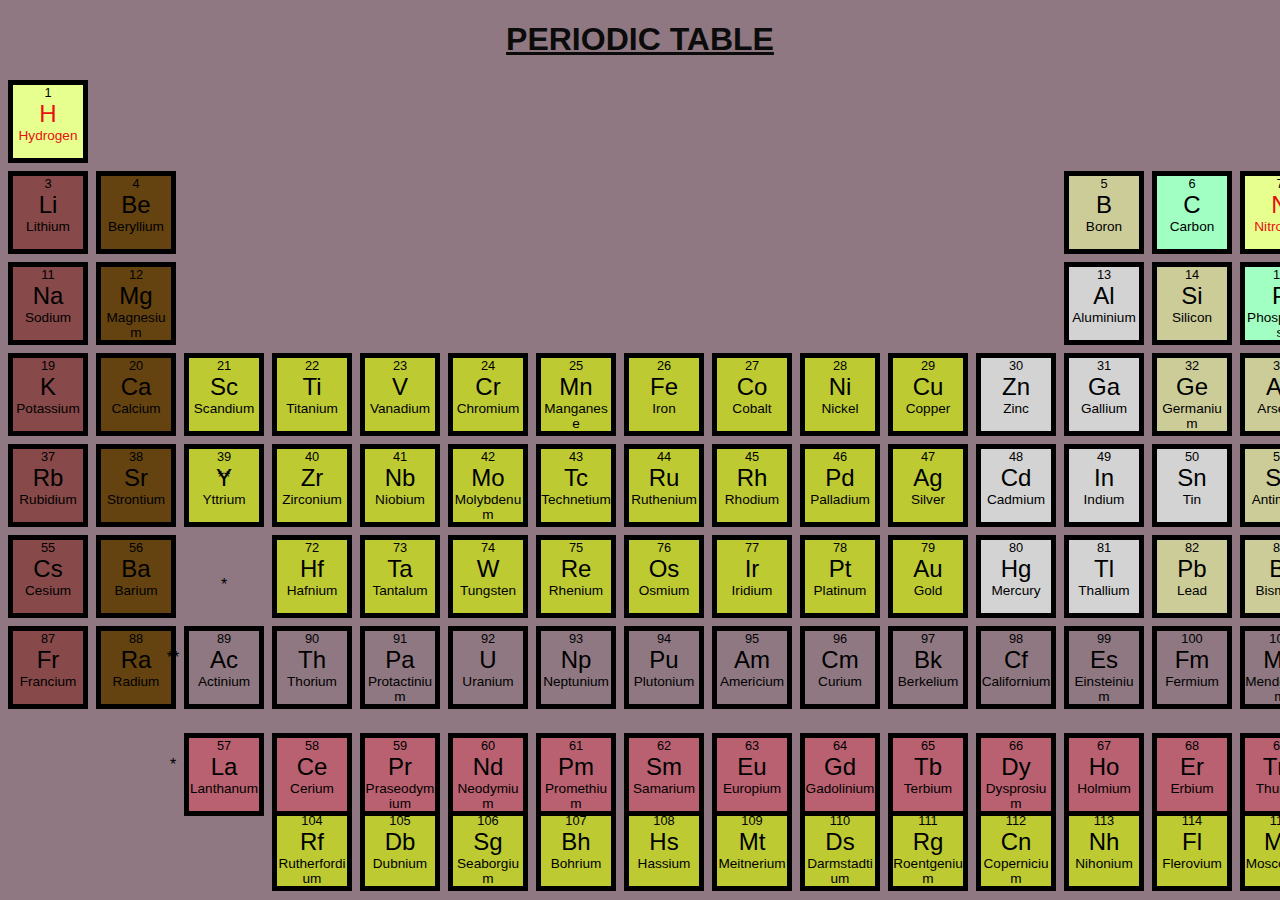
<file: index.html>
<!-- <!DOCTYPE html>
<html lang="en">

<head>
    <title>Superscript and Subscript Assignment</title>
</head>

<body>
    <h1>"LIST OF CHEMICAL COMPOUNDS"</h1>
    <ol>
        <li>C<sub>8</sub>H<sub>10</sub>N<sub>4</sub>O<sub>2</sub></li>
        <li>Al(OH)<sub>3</sub></li>
        <li>AlF<sub>6</sub>Li<sub>3</sub></li>
        <li>AlO<sub>2</sub></li>
        <li>Al(NO<sub>3</sub>)<sub>3</sub></li>
        <li>Au<sub>2</sub>(SeO<sub>4</sub>)<sub>3</sub></li>
        <li>Ca(VO<sub>4</sub>)<sub>2</sub></li>
        <li>H<sub>6</sub>TeO<sub>6</sub></li>
        <li>KAlMg<sub>3</sub>Si<sub>3</sub>O<sub>12</sub>H<sub>2</sub></li>
        <li>Ca(NO<sub>3</sub>)<sub>2</sub>.4H<sub>2</sub>O</li>
        <li>Cu(NO<sub>3</sub>)<sub>2</sub>.3H<sub>2</sub>O</li>
        <li>Hg(BrO<sub>3</sub>)<sub>2</sub>.2H<sub>2</sub>O</li>
        <h1>"LIST OF MATHEMATICAL FORMULA'S"</h1>
        <li>a<sup>2</sup>+b<sup>2</sup>=(a+b)(a-b)</li>
        <li>(a + b)<sup>2</sup>=a<sup>2</sup>+2ab+b<sup>2</sup></li>
        <li>a<sup>3</sup>+b<sup>3</sup>=(a+b)<sup>3</sup>-3ab(a + b)</li>
        <li>(a - b) = a<sup>2</sup> - 2ab + b<sup>2</sup></li>
        <li>(a + b + c)<sup>2</sup> = a<sup>2</sup> + b<sup>2</sup> + c<sup>2</sup> + 2(ab + bc + ca).</li>
    </ol>
</body>

</html>  -->



<!-- <!DOCTYPE html>
<html lang="en">
<head>
    <meta charset="UTF-8">
    <meta name="viewport" content="width=device-width, initial-scale=1.0">
    <title>PALESTINE</title>
</head>
<body>
    <img src="assets/flag.jpg">
    <p><i><b><u><h1>My Text is about the current situation of</h1></u></b></i></p>
    <h1>"PALESTINE"</h1>
    <p>Here is a list of some boycott items: </p>
    <ul>
        <li>
            <h1><b><u>Eating category:</u></b></h1>
            <ol>
                <li>
                    <h2><u>McDonald's</u></h2>
                    <img src="assets/images.jpg">
                    <p><h3>The CEO of McDonald's has said that :</h3></p>
                    <q><h4>The fast food franchise's business in the Middle East region has been hurt by boycotts carried out in protest of the company's perceived support for Israel in its war on Gaza.</h4></q>
                    <hr/>
                </li>
                <li>
                    <h2><u>Coca Cola</u></h2>
                    <img src="assets/coc.jpg">
                    <q><h3>"Coca-Cola violates international law by operating on stolen Palestinian land. Stop Coca-Cola profiting from the occupation."</q></h3>
                    <hr/>
                </li>
                <li>
                    <h2><u>Nescafe & Lays</u></h2>
                    <img src="assets/download.jpg">
                    <hr/>
                </li>
            </ol>
        </li>
        <li>
            <h1><u>Wearing category</u></h1>
            <h2><u>Zara Brand</u></h2>
            <img src="assets/zara b..jpg">
            <p><h1>"There are many items which we should boycott not because we are Muslims but because we are humans"</h1></p>
            <p><h4>Here I'm giving the link of the website by which you may guide about this:</h4></p>
            <a href="https://www.foa.org.uk/"><h2>foa.org.uk and donate money</h2></a>
            <blockquote cite="https://www.brainyquote.com/"><strong><em>Palestine is the cement that holds the Arab world together, or it is the explosive that blows it apart.</em></strong></blockquote>
        </li>
    </ul>
</body>
</html> -->
<!-- ? -->
<!-- </body>

</html> -->
<!-- <!DOCTYPE html>
<html lang="en">

<head>
    <meta charset="UTF-8">
    <meta name="viewport" content="width=device-width, initial-scale=1.0">
    <title>J.Junaid Jamshad Official Website</title>
</head>

<body> 
     
    <img src="assets/PALESTINE_files/banner_107.webp" width="1400" height="500" />
    <br>
    <img src="assets/PALESTINE_files/hh.webp" width="700" height="900" />
    <img src="assets/PALESTINE_files/KAMEEZ-SHALWAR_6.webp" width="600" height="900" align="right" />

    <br>



    <img src="assets/PALESTINE_files/fnc_17.webp" width="1400" height="500" />
     <p align="center"> INFANTS</p>
     <hr/>
     
     
</body>
    
</html>  -->
<!-- <!DOCTYPE html>
<html lang="en">

<head>
    <meta charset="UTF-8">
    <meta name="viewport" content="width=device-width, initial-scale=1.0">
    <title>table</title>
</head>

<body>
    <html>

    <head>
        <title>Forms</title>
    </head>

    <body>
        <form action="http://www.example.com/review.php" method="get">
            <fieldset>
                <legend>

                    Personal Details:
                </legend>
                <p>
                    <label for="hear-about">
                        Salutation<br>
                    </label>
                    <select name="referrer" id="hear-about">
                        <option value="None">None</option>
                        <option value="Afternoon">Afternoon</option>
                        <option value="evening">evening</option>
                        <option value="Good morning">Good morning</option>
                    </select>
                </p>
                <p>First name:
                    <input type="text" name="first name" size="15" maxlength="30" />
                </p>
                <p>Last name:
                    <input type="password" name="password" size="15" maxlength="30" />
                </p>
                Gender:
                <input id="female" type="radio" name="gender" value="f">
                <label for="female">Female</label>
                <input id="male" type="radio" name="gender" value="m">
                <label for="male">Male
                    <p>Email:
                        <input type="text" name="email" size="15" maxlength="30" />
                    </p>
                    <label for="username"> Date of Birth:</label>

                    <input type="date" name="date of birth" />




                    <p>
                        <label for="Address">
                            Address:
                        </label>
                        <br />
                        <textarea rows="4" cols="40" id="Address">
 </textarea>
                    </p>
                    <label>


                    </label>
                    <br />
                    <input type="submit" value="Submit" />
            </fieldset>
        </form>
    </body>

    </html>


</body>

</html>- -->

<!-- 
<!DOCTYPE html>
<html lang="en">

<head>
    <meta charset="UTF-8">
    <meta name="viewport" content="width=device-width, initial-scale=1.0">
    <title>form</title>
</head>

<body>
    <h1>Sign up</h1>

    <form action="http://www.example.com/signup.php" method="post">
        <p>Name:<br>
            <input type="text" name="name" />
        </p>

        <p>Email:<br>
            <input type="text" name="email" />
        </p>

        <p>Password:<br>
            <input type="password" name="password" />
        </p>
        <p> Confirm Password:<br>
            <input type="Confirm password" name="Confirm password" />
        </p>
        <label for="username">Date Of Birth:</label><br>
        <input type="date" name="date of birth" /><br><br>
        Gender:
        <input id="female" type="radio" name="gender" value="f">
        <label for="female">Female</label>
        <input id="male" type="radio" name="gender" value="m">
        <label for="male">Male</label>
        <p>Insert your photo:</p>
        <input type="file" name="photo" /><br />
        <p>Insert your resume:</p>
        <input type="file" name="resume" /><br />
        <p>
            <label for="Security Questions">
            Security Questions:
            </label>
            <br />
            
            <textarea rows="4" cols="40" id="Security Questions">
            </textarea>
            </p>
            <input type="checkbox" name="subscribe" checked="checked" />
            
 I agree terms and condition
 </label>
 <br />
 <input type="submit" value="submit" />
 


    </form>

</body>

</html> -->
<!-- <!DOCTYPE html>
<html lang="en">
<head>
    <meta charset="UTF-8">
    <meta name="viewport" content="width=device-width, initial-scale=1.0">
    <title>Document</title>
</head>
<link rel="stylesheet" href="style.css" type="text/css">

<body>
    <h1><u>Hadiqa</u></h1>
   <div> <p id="web">On the Insert tab, the galleries include items that are designed to coordinate with the overall look of your document. You can use these galleries to insert tables, headers, footers, lists, cover pages, and other document building blocks. When you create pictures, charts, or diagrams, they also coordinate with your current document look.
        You can easily change the formatting of selected text in the document text by choosing a look for the selected text from the Quick Styles gallery on the Home tab. You can also format text directly by using the other controls on the Home tab. Most controls offer a choice of using the look from the current theme or using a format that you specify directly.
        To change the overall look of your document, choose new Theme elements on the Page Layout tab. To change the looks available in the Quick Style gallery, use the Change Current Quick Style Set command. Both the Themes gallery and the Quick Styles gallery provide reset commands so that you can always restore the look of your document to the original contained in your current template.
        </p>
    </div>
    <div><h2 id="good">styling</h2>
    <p id="p2">On the Insert tab, the galleries include items that are designed to coordinate with the overall look of your document. You can use these galleries to insert tables, headers, footers, lists, cover pages, and other document building blocks. When you create pictures, charts, or diagrams, they also coordinate with your current document look.
        You can easily change the formatting of selected text in the document text by choosing a look for the selected text from the Quick Styles gallery on the Home tab. You can also format text directly by using the other controls on the Home tab. Most controls offer a choice of using the look from the current theme or using a format that you specify directly.
        To change the overall look of your document, choose new Theme elements on the Page Layout tab. To change the looks available in the Quick Style gallery, use the Change Current Quick Style Set command. Both the Themes gallery and the Quick Styles gallery provide reset commands so that you can always restore the look of your document to the original contained in your current template.
        </p></div>
        <fieldset id="hh">
            <h1>trial</h1>
            <p>[On the Insert tab, the galleries include items
                 that are designed to coordinate with the overall look 
                 of your document.  You can use these galleries to
                  insert tables, headers, footers, lists, cover pages,
                   and other document building blocks.  When you create 
                   pictures, charts, or diagrams, they also coordinate
                    with your current document look. On the insert tab,
                     the galleries include items that are designed to 
                coordinate with the overall look of your document.]</p>
        </fieldset>
</body>
</html> -->
<!-- <!DOCTYPE html>
<html lang="en">

<head>
    <meta charset="UTF-8">
    <meta name="viewport" content="width=device-width, initial-scale=1.0">
    <title>Document</title>
    <link rel="stylesheet" href="style.css">

</head>

<body>
    <h1>Fill Review Form</h1>
    <hr />
    <p>This form is
        particularly Design to take Input for our
        country survey.<br />
        Fill up this form so that we can
        end up all over activities and<br />
        provide a best solution for the current
        affair in the socity.</p>
    <h3>This Form Contain Following Section</h3>
    <h4>Account Detail.<br />
        Personal Detail.<br />
        Review Detail.</h4>
       <center> <p style= "border: dashed; width: 150px;; height: 20px;;">Click Below to Start</p></center>
    <a href="home.html">
        <p style="text-align: center;">click</p>
    </a>

</body>

</html>  -->
<!-- <!DOCTYPE html>
<html lang="en">
<head>
    <meta charset="UTF-8">
    <meta name="viewport" content="width=device-width, initial-scale=1.0">
    <title>HOME PAGE</title>
</head>
  <link rel="stylesheet" href="styles.css">
<body>
    <Center>
    <h1>Fill Review Form</h1> <hr>
    <p>This form is particularly Design to take Input for our country survey.<br>
        Fill up this form so that we can end up all over activities and<br>
        provide a best solution for the current affair in the socity. </p>   
    <h3>This Form Contain Following Section</h3>
    <H4>Account Detail. <br>Personal Detail. <br>Review Detail.</H4>
    <P style="border: dashed; width: 150px;; height: 20px;;">Click Below to Start</P>

        <a href="home.html">next</a>
        
    </Center>
</body>
</html> -->
<!-- <!DOCTYPE html>
<html lang="en">
<head>
    <meta charset="UTF-8">
    <meta name="viewport" content="width=device-width, initial-scale=1.0">
    <title>HOME PAGE</title>
</head>
  <link rel="stylesheet" href="styles.css">
<body>
    <Center>
    <h1>Fill Review Form</h1> <hr>
    <p>This form is particularly Design to take Input for our country survey.<br>
        Fill up this form so that we can end up all over activities and<br>
        provide a best solution for the current affair in the socity. </p>   
    <h3>This Form Contain Following Section</h3>
    <H4>Account Detail. <br>Personal Detail. <br>Review Detail.</H4>
    <P style="border: dashed; width: 150px;; height: 20px;;">Click Below to Start</P>

        <a href="home.html"><img width="50" height="50" src="assets/LEGO.png" alt="Next" target="_parent"></a>
    </Center>
</body>
</html> -->
<!-- <!DOCTYPE html>
<html lang="en">

<head>
    <meta charset="UTF-8">
    <meta name="viewport" content="width=device-width, initial-scale=1.0">
    <title>Document</title>
    <style>
        body {
            font-family: Arial, sans-serif;
            margin: 0;
            padding: 0;
            background-color: #f8f9fa;
        }


        .container {
            max-width: 2000px;
            margin: 0 auto;
            padding: 100px;
        }

        .zigzag {
            display: flex;
            flex-wrap: wrap;
            justify-content: space-between;
            margin-top: 20px;
        }

        h2 {
            font-style: oblique;
            font-weight: bolder;
            font-size: larger;
            color: black;
        }

        u {
            font-style: italic;
            color: rgb(15, 14, 14);
        }
     

        .zigzag .hen {
            width: calc(100% - 10px);
            background-color: #1ec6c63b;
            padding: 100px;
            margin-bottom: 100px;
            border-radius: 100px;
            box-shadow: 0 2px 5px rgba(0, 0, 0, 0.1);
           height: 500px;
        }
        h2{text-align: justify; font-family: 'Times New Roman', Times, serif;font-size: 50px;}
        p1{text-align: right ; font-family:Verdana, Geneva, Tahoma, sans-serif ;font-weight: 700; font-style: oblique;}
        .zigzag .men {
            width: calc(100% - 10px);
            background-color: #c793930f;
            padding: 100px;
            margin-bottom: 20px;
            border-radius: 100px;
            box-shadow: 0 2px 5px rgba(0, 0, 0, 0.1);
        }

        .zigzag .gain {
            width: calc(100% - 10px);
            background-color: #0edf84;
            padding: 100px;
            margin-bottom: 20px;
            border-radius: 100px;
            box-shadow: 0 2px 5px rgba(0, 0, 0, 0.1);
        }

        .zigzag .lan {
            width: calc(100% - 10px);
            background-color: #ce1414;
            padding: 100px;
            margin-bottom: 20px;
            border-radius: 100px;
            box-shadow: 0 2px 5px rgba(0, 0, 0, 0.1);
        }

        .zigzag .fan {
            width: calc(100% - 10px);
            background-color: #b80ff5;
            padding: 100px;
            margin-bottom: 20px;
            border-radius: 100px;
            box-shadow: 0 2px 5px rgba(0, 0, 0, 0.1);
        }

        .zigzag .item:nth-child(odd) {
            transform: translateY(20px);
        }

        @media (max-width: 768px) {
            .zigzag .item {
                width: 100%;
            }
        }
    </style>
</head>

<body>


    <div class="container">
        <h1>Welcome to Zigzag Website</h1>
        <div class="zigzag">
            <div class="hen">
                <h2><i><u>Koala Bear</u></i></h2>
              <p1><li>It is an organism belongs to phylum chordatae</li><br><br><br><br>
                <li>It is from class mammals of courdataes</li><br><br><br><br>
            <li>It is mainly the specie of sub-class metatheria of mammals</li><br><br><br><br></p1>
                <video controls width="200" height="200" autoplay muted>
                    <source class="send" src="assets/koala.mp4">
                    <poster src="assets/frock.jpg">
                </video>
            </div><br>
            <div class="men">
                <h2><u>Sponge</h2></u>
                <p>This is some content for section 2.</p>
                <video controls width="350" height="400" autoplay muted>
                    <source class="send" src="assets/production_id_3995798 (2160p).mp4">
                    <poster src="assets/download.jpg">
                </video>
            </div><br>
            <div class="gain">
                <h2>Section 3</h2>
                <p>This is some content for section 3.</p>
                <video controls width="350" height="400" autoplay muted>
                    <source class="send" src="assets/fish.mp4">
                    <poster src="assets/fishe.jpg">
                </video>
            </div><br>
            <div class="lan">
                <h2>Section 4</h2>
                <p>This is some content for section 4.</p>
                <video controls width="350" height="400" autoplay muted>
                    <source class="send" src="assets/meen.mp4">
                    
                </video>
            </div><br>
            <div class="fan">
                <h2>Section 5</h2>
                <p>This is some content for section 5.</p>
                <video controls width="350" height="400" autoplay muted>
                    <source class="send" src="assets/snake.mp4">
                  
                </video>
            </div>
        </div>
    </div>

</body>

</html> -->
<!-- <!DOCTYPE html>
<html lang="en">
<head>
    <meta charset="UTF-8">
    <meta name="viewport" content="width=device-width, initial-scale=1.0">
    <title>Document</title>
    <link href="style.css" rel="stylesheet">
</head>
<body>
    <div class="content-container" style="background-color: #e08757;">
        <div class="col-container">
          <div class="column-one">
            <h1 class="xl-font"><b><u>KOALA</u></b></h1>
            <h1 class="l-font"><b><li>It is an organism belongs to phylum chordatae.</li>
               <li> It is from class mammals of courdataes.</li>
              <li>  It is mainly the specie of sub-class metatheria of mammals.
            </li></b></h1><button class="button" ><a  href="https://friendsofthekoala.org/about-koalas/
                8rsIHZLTA28Q0Qx6BAgJEAE">LEARN MORE</a></button>
            
          </div>
          <div class="column-two">
              <video src="assets/koala.mp4" width="335" height="471"
              poster="assets/pexels-valeriia-miller-6040389 (1080p).mp4"controls autoplay muted>
         </video> </div>
        </div>
      </div>
      
      <div class="content-container" style="background-color:#f8c6d9;">
        <div class="col-container">
          <div class="column-two">
            <video src="assets/meen.mp4"  width="400" height="500" controls autoplay muted>
          </video></div><br><br><br>
          <div class="column-one">
            <h1 class="xl-font"><b><u>SNAIL</u></b></h1>
            <h1 class="l-font"><b><li>Snails have a soft, slimy body that is protected by a hard shell.</li>
             <li>   Snails have a muscular foot that they use to move around.</li>
             <li>Snails have a specialized feeding organ called a radula.</li></b></h1>
             <button class="button" ><a  href="https://www.snail-world.com/">LEARN MORE</a></button>
          </div>
        </div>
      </div>
      
      <div class="content-container" style="background-color: #ffd258";>
        <div class="col-container">
          <div class="column-one">
            <h1 class="xl-font"><b><u>SERPENTES</u></b></h1>
            <h1 class="l-font"><b><li>The two sides of the mandible are loosely connected with cartilage at the rostral midline (in other jawed vertebrates, the two sides of the
                 mandible are strongly fused to form the mandibular symphysis).</li>
                <li> Many elements of the skull reduced or lost, facilitating the evolution of kinesis.</li>
               <li> Well developed chemosensation, with forked tongue.</li></b></h1>
               <button class="button" ><a  href="https://zacjohnson.com/dangerous-snake-species/">LEARN MORE</a></button>
          </div>
          <div class="column-two">
              <video src="assets/snake.mp4" width="400" height="1000" controls autoplay muted></video>
          </div>
        </div>
      </div>
      
</body>
</html> -->
<!-- <!DOCTYPE html>
<html lang="en">
<head>
    <meta charset="UTF-8">
    <meta name="viewport" content="width=device-width, initial-scale=1.0">
    <title>Abayas Online Store</title>
    <link rel="stylesheet" href="style.css">
</head>
<body>
    <header>
        <div class="container">
            <h1>ABAYAS</h1>
            <nav>
                <ul>
                    <li><a href="#home">Home</a></li>
                    <li><a href="#shop">Shop</a></li>
                    <li><a href="#about">About</a></li>
                    <li><a href="#contact">Contact</a></li>
                </ul>
            </nav>
        </div>
    </header>
    <section id="home">
        <div class="container">
            <h2>Welcome to abaya Online Store!</h2>
            <p>Your destination for trendy fashion</p>
            <a href="#shop" class="btn">Shop Now</a>
        </div>
    </section>
    <section id="shop">
        <div class="container">
            <h2>Shop the Latest Trends</h2>
            <div class="product">
             
         
         <div class="row">
            <div class="column">
              <img src="C:\Users\ADMIN\Pictures\SMIT\html\assets\hyu.jpg" alt="Snow" style="width:100%">
            </div>
            <div class="column">
              <img src="C:\Users\ADMIN\Pictures\SMIT\html\assets\download (1).jpg" alt="Forest" style="width:100%">
            </div>
            <div class="column">
              <img src="C:\Users\ADMIN\Pictures\SMIT\html\assets\download.jpg" alt="Mountains" style="width:100%">
            </div>
          </div>
          
                <h3>Product information</h3>
          <aside>  <p>Introducing the exquisite “Jilbabs” at The Hijab Company,
             that are designed to unite modernity and ethnicity while uplifting
              your modest fashion wardrobe. They’re made from finest Nida fabric,
               offering a luxurious touch that drapes gracefully, ensuring both
                style and comfort. With its flowing shape and cut, it provides a 
                sense of dressing fancy as well as our Jilbabs are an ideal pick 
                for day-to-day wear.

                Jilbab Abayas come with a finely stitched bow-belt which
                 ensures a secure fit, allowing to keep the Jilbab style in 
                 place for all day long. It’s versatile enough to carry on
                  everyday basis and is also available in unique colors,
                   ranging from darker tones to soft feminine hues. They provide
                    full coverage and can also be used to wear niqab within its 
                    own generous fabric.</p></aside>
                    <header class="need">
                        <h1>Contact Us</h1>
                    </header>
                    <a href="#"></a>
                    <div class="container">
                        <form action="submit_contact_form.php" method="post">
                            <div class="form-group">
                                <label for="name">Name:</label>
                                <input type="text" id="name" name="name" required>
                            </div>
                            <div class="form-group">
                                <label for="email">Email:</label>
                                <input type="email" id="email" name="email" required>
                            </div>
                            <div class="form-group">
                                <label for="message">Message:</label>
                                <textarea id="message" name="message" rows="5" required></textarea>
                            </div>
                            <button type="submit">Send Message</button>
                        </form>
                    </div>    
    



</body>
</html> -->
<!DOCTYPE html>
<html lang="en">
<head>
    <meta charset="UTF-8">
    <meta name="viewport" content="width=device-width, initial-scale=1.0">
    <title>Document</title>
    <link href="style.css" rel="stylesheet">
</head>

      
<body> 
    <h1 id="page-title"> 
    <u>PERIODIC TABLE</u>
    </h1> 
      
    <div class='p-Table' aria-labelledby='page-title'> 
        <div tabindex='0' class='ele ele-1 d-nonmetal gas'> 
            <div class='ele-name' title='Hydrogen'> 
                H 
            </div> 
        </div> 
        <div tabindex='0' class='ele ele-2 n-gas gas'> 
            <div class='ele-name' title='Helium'> 
                He 
            </div> 
        </div> 
        <div tabindex='0' class='ele ele-3 al-metal'> 
            <div class='ele-name' title='Lithium'> 
                Li 
            </div> 
        </div> 
        <div tabindex='0' class='ele ele-4 alearth-metal'> 
            <div class='ele-name' title='Beryllium'> 
                Be 
            </div> 
        </div> 
        <div tabindex='0' class='ele ele-5 metalloid'> 
            <div class='ele-name' title='Boron'> 
                B 
            </div> 
        </div> 
        <div tabindex='0' class='ele ele-6 patomic-nonmetal'> 
            <div class='ele-name' title='Carbon'> 
                C 
            </div> 
        </div> 
        <div tabindex='0' class='ele ele-7 d-nonmetal gas'> 
            <div class='ele-name' title='Nitrogen'> 
                N 
            </div> 
        </div> 
        <div tabindex='0' class='ele ele-8 d-nonmetal gas'> 
            <div class='ele-name' title='Oxygen'> 
                O 
            </div> 
        </div> 
        <div tabindex='0' class='ele ele-9 d-nonmetal gas'> 
            <div class='ele-name' title='Fluorine'> 
                F 
            </div> 
        </div> 
        <div tabindex='0' class='ele ele-10 n-gas gas'> 
            <div class='ele-name' title='Neon'> 
                Ne 
            </div> 
        </div> 
        <div tabindex='0' class='ele ele-11 al-metal'> 
            <div class='ele-name' title='Sodium'> 
                Na 
            </div> 
        </div> 
        <div tabindex='0' class='ele ele-12 alearth-metal'> 
            <div class='ele-name' title='Magnesium'> 
                Mg 
            </div> 
        </div> 
        <div tabindex='0' class='ele ele-13 pTransition-metal'> 
            <div class='ele-name' title='Aluminium'> 
                Al 
            </div> 
        </div> 
        <div tabindex='0' class='ele ele-14 metalloid'> 
            <div class='ele-name' title='Silicon'> 
                Si 
            </div> 
        </div> 
        <div tabindex='0' class='ele ele-15 patomic-nonmetal'> 
            <div class='ele-name' title='Phosphorus'> 
                P 
            </div> 
        </div> 
        <div tabindex='0' class='ele ele-16 patomic-nonmetal'> 
            <div class='ele-name' title='Sulfur'> 
                S 
            </div> 
        </div> 
        <div tabindex='0' class='ele ele-17 d-nonmetal gas'> 
            <div class='ele-name' title='Chlorine'> 
                Cl 
            </div> 
        </div> 
        <div tabindex='0' class='ele ele-18 n-gas gas'> 
            <div class='ele-name' title='Argon'> 
                Ar 
            </div> 
        </div> 
        <div tabindex='0' class='ele ele-19 al-metal'> 
            <div class='ele-name' title='Potassium'> 
                K 
            </div> 
        </div> 
        <div tabindex='0' class='ele ele-20 alearth-metal'> 
            <div class='ele-name' title='Calcium'> 
                Ca 
            </div> 
        </div> 
        <div tabindex='0' class='ele ele-21 trans'> 
            <div class='ele-name' title='Scandium'> 
                Sc 
            </div> 
        </div> 
        <div tabindex='0' class='ele ele-22 trans'> 
            <div class='ele-name' title='Titanium'> 
                Ti 
            </div> 
        </div> 
        <div tabindex='0' class='ele ele-23 trans'> 
            <div class='ele-name' title='Vanadium'> 
                V 
            </div> 
        </div> 
        <div tabindex='0' class='ele ele-24 trans'> 
            <div class='ele-name' title='Chromium'> 
                Cr 
            </div> 
        </div> 
        <div tabindex='0' class='ele ele-25 trans'> 
            <div class='ele-name' title='Manganese'> 
                Mn 
            </div> 
        </div> 
        <div tabindex='0' class='ele ele-26 trans'> 
            <div class='ele-name' title='Iron'> 
                Fe 
            </div> 
        </div> 
        <div tabindex='0' class='ele ele-27 trans'> 
            <div class='ele-name' title='Cobalt'> 
                Co 
            </div> 
        </div> 
        <div tabindex='0' class='ele ele-28 trans'> 
            <div class='ele-name' title='Nickel'> 
                Ni 
            </div> 
        </div> 
        <div tabindex='0' class='ele ele-29 trans'> 
            <div class='ele-name' title='Copper'> 
                Cu 
            </div> 
        </div> 
        <div tabindex='0' class='ele ele-30 pTransition-metal'> 
            <div class='ele-name' title='Zinc'> 
                Zn 
            </div> 
        </div> 
        <div tabindex='0' class='ele ele-31 pTransition-metal'> 
            <div class='ele-name' title='Gallium'> 
                Ga 
            </div> 
        </div> 
        <div tabindex='0' class='ele ele-32 metalloid'> 
            <div class='ele-name' title='Germanium'> 
                Ge 
            </div> 
        </div> 
        <div tabindex='0' class='ele ele-33 metalloid'> 
            <div class='ele-name' title='Arsenic'> 
                As 
            </div> 
        </div> 
        <div tabindex='0' class='ele ele-34 patomic-nonmetal'> 
            <div class='ele-name' title='Selenium'> 
                Se 
            </div> 
        </div> 
        <div tabindex='0' class='ele ele-35 d-nonmetal liquid'> 
            <div class='ele-name' title='Bromine'> 
                Br 
            </div> 
        </div> 
        <div tabindex='0' class='ele ele-36 n-gas gas'> 
            <div class='ele-name' title='Krypton'> 
                Kr 
            </div> 
        </div> 
        <div tabindex='0' class='ele ele-37 al-metal'> 
            <div class='ele-name' title='Rubidium'> 
                Rb 
            </div> 
        </div> 
        <div tabindex='0' class='ele ele-38 alearth-metal'> 
            <div class='ele-name' title='Strontium'> 
                Sr 
            </div> 
        </div> 
        <div tabindex='0' class='ele ele-39 trans'> 
            <div class='ele-name' title='Yttrium'> 
                Y 
            </div> 
        </div> 
        <div tabindex='0' class='ele ele-40 trans'> 
            <div class='ele-name' title='Zirconium'> 
                Zr 
            </div> 
        </div> 
        <div tabindex='0' class='ele ele-41 trans'> 
            <div class='ele-name' title='Niobium'> 
                Nb 
            </div> 
        </div> 
        <div tabindex='0' class='ele ele-42 trans'> 
            <div class='ele-name' title='Molybdenum'> 
                Mo 
            </div> 
        </div> 
        <div tabindex='0' class='ele ele-43 trans'> 
            <div class='ele-name' title='Technetium'> 
                Tc 
            </div> 
        </div> 
        <div tabindex='0' class='ele ele-44 trans'> 
            <div class='ele-name' title='Ruthenium'> 
                Ru 
            </div> 
        </div> 
        <div tabindex='0' class='ele ele-45 trans'> 
            <div class='ele-name' title='Rhodium'> 
                Rh 
            </div> 
        </div> 
        <div tabindex='0' class='ele ele-46 trans'> 
            <div class='ele-name' title='Palladium'> 
                Pd 
            </div> 
        </div> 
        <div tabindex='0' class='ele ele-47 trans'> 
            <div class='ele-name' title='Silver'> 
                Ag 
            </div> 
        </div> 
        <div tabindex='0' class='ele ele-48 pTransition-metal'> 
            <div class='ele-name' title='Cadmium'> 
                Cd 
            </div> 
        </div> 
        <div tabindex='0' class='ele ele-49 pTransition-metal'> 
            <div class='ele-name' title='Indium'> 
                In 
            </div> 
        </div> 
        <div tabindex='0' class='ele ele-50 pTransition-metal'> 
            <div class='ele-name' title='Tin'> 
                Sn 
            </div> 
        </div> 
        <div tabindex='0' class='ele ele-51 metalloid'> 
            <div class='ele-name' title='Antimony'> 
                Sb 
            </div> 
        </div> 
        <div tabindex='0' class='ele ele-52 metalloid'> 
            <div class='ele-name' title='Tellurium'> 
                Te 
            </div> 
        </div> 
        <div tabindex='0' class='ele ele-53 d-nonmetal'> 
            <div class='ele-name' title='Iodine'> 
                I 
            </div> 
        </div> 
        <div tabindex='0' class='ele ele-54 n-gas gas'> 
            <div class='ele-name' title='Xenon'> 
                Xe 
            </div> 
        </div> 
        <div tabindex='0' class='ele ele-55 al-metal'> 
            <div class='ele-name' title='Cesium'> 
                Cs 
            </div> 
        </div> 
        <div tabindex='0' class='ele ele-56 alearth-metal'> 
            <div class='ele-name' title='Barium'> 
                Ba 
            </div> 
        </div> 
        <div tabindex='0' class='ele ele-57 lan lan-group'> 
            <div class='ele-name' title='Lanthanum'> 
                La 
            </div> 
        </div> 
        <div tabindex='0' class='ele ele-58 lan lan-group'> 
            <div class='ele-name' title='Cerium'> 
                Ce 
            </div> 
        </div> 
        <div tabindex='0' class='ele ele-59 lan lan-group'> 
            <div class='ele-name' title='Praseodymium'> 
                Pr 
            </div> 
        </div> 
        <div tabindex='0' class='ele ele-60 lan lan-group'> 
            <div class='ele-name' title='Neodymium'> 
                Nd 
            </div> 
        </div> 
        <div tabindex='0' class='ele ele-61 lan lan-group'> 
            <div class='ele-name' title='Promethium'> 
                Pm 
            </div> 
        </div> 
        <div tabindex='0' class='ele ele-62 lan lan-group'> 
            <div class='ele-name' title='Samarium'> 
                Sm 
            </div> 
        </div> 
        <div tabindex='0' class='ele ele-63 lan lan-group'> 
            <div class='ele-name' title='Europium'> 
                Eu 
            </div> 
        </div> 
        <div tabindex='0' class='ele ele-64 lan lan-group'> 
            <div class='ele-name' title='Gadolinium'> 
                Gd 
            </div> 
        </div> 
        <div tabindex='0' class='ele ele-65 lan lan-group'> 
            <div class='ele-name' title='Terbium'> 
                Tb 
            </div> 
        </div> 
        <div tabindex='0' class='ele ele-66 lan lan-group'> 
            <div class='ele-name' title='Dysprosium'> 
                Dy 
            </div> 
        </div> 
        <div tabindex='0' class='ele ele-67 lan lan-group'> 
            <div class='ele-name' title='Holmium'> 
                Ho 
            </div> 
        </div> 
        <div tabindex='0' class='ele ele-68 lan lan-group'> 
            <div class='ele-name' title='Erbium'> 
                Er 
            </div> 
        </div> 
        <div tabindex='0' class='ele ele-69 lan lan-group'> 
            <div class='ele-name' title='Thulium'> 
                Tm 
            </div> 
        </div> 
        <div tabindex='0' class='ele ele-70 lan lan-group'> 
            <div class='ele-name' title='Ytterbium'> 
                Yb 
            </div> 
        </div> 
        <div tabindex='0' class='ele ele-71 lan lan-group'> 
            <div class='ele-name' title='Lutetium'> 
                Lu 
            </div> 
        </div> 
        <div tabindex='0' class='ele ele-72 trans'> 
            <div class='ele-name' title='Hafnium'> 
                Hf 
            </div> 
        </div> 
        <div tabindex='0' class='ele ele-73 trans'> 
            <div class='ele-name' title='Tantalum'> 
                Ta 
            </div> 
        </div> 
        <div tabindex='0' class='ele ele-74 trans'> 
            <div class='ele-name' title='Tungsten'> 
                W 
            </div> 
        </div> 
        <div tabindex='0' class='ele ele-75 trans'> 
            <div class='ele-name' title='Rhenium'> 
                Re 
            </div> 
        </div> 
        <div tabindex='0' class='ele ele-76 trans'> 
            <div class='ele-name' title='Osmium'> 
                Os 
            </div> 
        </div> 
        <div tabindex='0' class='ele ele-77 trans'> 
            <div class='ele-name' title='Iridium'> 
                Ir 
            </div> 
        </div> 
        <div tabindex='0' class='ele ele-78 trans'> 
            <div class='ele-name' title='Platinum'> 
                Pt 
            </div> 
        </div> 
        <div tabindex='0' class='ele ele-79 trans'> 
            <div class='ele-name' title='Gold'> 
                Au 
            </div> 
        </div> 
        <div tabindex='0' class='ele ele-80 pTransition-metal'> 
            <div class='ele-name' title='Mercury'> 
                Hg 
            </div> 
        </div> 
        <div tabindex='0' class='ele ele-81 pTransition-metal'> 
            <div class='ele-name' title='Thallium'> 
                Tl 
            </div> 
        </div> 
        <div tabindex='0' class='ele ele-82 metalloid'> 
            <div class='ele-name' title='Lead'> 
                Pb 
            </div> 
        </div> 
        <div tabindex='0' class='ele ele-83 metalloid'> 
            <div class='ele-name' title='Bismuth'> 
                Bi 
            </div> 
        </div> 
        <div tabindex='0' class='ele ele-84 pTransition-metal'> 
            <div class='ele-name' title='Polonium'> 
                Po 
            </div> 
        </div> 
        <div tabindex='0' class='ele ele-85 pTransition-metal'> 
            <div class='ele-name' title='Astatine'> 
                At 
            </div> 
        </div> 
        <div tabindex='0' class='ele ele-86 n-gas gas'> 
            <div class='ele-name' title='Radon'> 
                Rn 
            </div> 
        </div> 
        <div tabindex='0' class='ele ele-87 al-metal'> 
            <div class='ele-name' title='Francium'> 
                Fr 
            </div> 
        </div> 
        <div tabindex='0' class='ele ele-88 alearth-metal'> 
            <div class='ele-name' title='Radium'> 
                Ra 
            </div> 
        </div> 
        <div tabindex='0' class='ele ele-89 act act-group'> 
            <div class='ele-name' title='Actinium'> 
                Ac 
            </div> 
        </div> 
        <div tabindex='0' class='ele ele-90 act act-group'> 
            <div class='ele-name' title='Thorium'> 
                Th 
            </div> 
        </div> 
        <div tabindex='0' class='ele ele-91 act act-group'> 
            <div class='ele-name' title='Protactinium'> 
                Pa 
            </div> 
        </div> 
        <div tabindex='0' class='ele ele-92 act act-group'> 
            <div class='ele-name' title='Uranium'> 
                U 
            </div> 
        </div> 
        <div tabindex='0' class='ele ele-93 act act-group'> 
            <div class='ele-name' title='Neptunium'> 
                Np 
            </div> 
        </div> 
        <div tabindex='0' class='ele ele-94 act act-group'> 
            <div class='ele-name' title='Plutonium'> 
                Pu 
            </div> 
        </div> 
        <div tabindex='0' class='ele ele-95 act act-group'> 
            <div class='ele-name' title='Americium'> 
                Am 
            </div> 
        </div> 
        <div tabindex='0' class='ele ele-96 act act-group'> 
            <div class='ele-name' title='Curium'> 
                Cm 
            </div> 
        </div> 
        <div tabindex='0' class='ele ele-97 act act-group'> 
            <div class='ele-name' title='Berkelium'> 
                Bk 
            </div> 
        </div> 
        <div tabindex='0' class='ele ele-98 act act-group'> 
            <div class='ele-name' title='Californium'> 
                Cf 
            </div> 
        </div> 
        <div tabindex='0' class='ele ele-99 act act-group'> 
            <div class='ele-name' title='Einsteinium'> 
                Es 
            </div> 
        </div> 
        <div tabindex='0' class='ele ele-100 act act-group'> 
            <div class='ele-name' title='Fermium'> 
                Fm 
            </div> 
        </div> 
        <div tabindex='0' class='ele ele-101 act act-group'> 
            <div class='ele-name' title='Mendelevium'> 
                Md 
            </div> 
        </div> 
        <div tabindex='0' class='ele ele-102 act act-group'> 
            <div class='ele-name' title='Nobelium'> 
                No 
            </div> 
        </div> 
        <div tabindex='0' class='ele ele-103 act act-group'> 
            <div class='ele-name' title='Lawrencium'> 
                Lr 
            </div> 
        </div> 
        <div tabindex='0' class='ele ele-104 trans'> 
            <div class='ele-name' title='Rutherfordium'> 
                Rf 
            </div> 
        </div> 
        <div tabindex='0' class='ele ele-105 trans'> 
            <div class='ele-name' title='Dubnium'> 
                Db 
            </div> 
        </div> 
        <div tabindex='0' class='ele ele-106 trans'> 
            <div class='ele-name' title='Seaborgium'> 
                Sg 
            </div> 
        </div> 
        <div tabindex='0' class='ele ele-107 trans'> 
            <div class='ele-name' title='Bohrium'> 
                Bh 
            </div> 
        </div> 
        <div tabindex='0' class='ele ele-108 trans'> 
            <div class='ele-name' title='Hassium'> 
                Hs 
            </div> 
        </div> 
        <div tabindex='0' class='ele ele-109 trans'> 
            <div class='ele-name' title='Meitnerium'> 
                Mt 
            </div> 
        </div> 
        <div tabindex='0' class='ele ele-110 trans'> 
            <div class='ele-name' title='Darmstadtium'> 
                Ds 
            </div> 
        </div> 
        <div tabindex='0' class='ele ele-111 trans'> 
            <div class='ele-name' title='Roentgenium'> 
                Rg 
            </div> 
        </div> 
        <div tabindex='0' class='ele ele-112 trans'> 
            <div class='ele-name' title='Copernicium'> 
                Cn 
            </div> 
        </div> 
        <div tabindex='0' class='ele ele-113 trans'> 
            <div class='ele-name' title='Nihonium'> 
                Nh 
            </div> 
        </div> 
        <div tabindex='0' class='ele ele-114 trans'> 
            <div class='ele-name' title='Flerovium'> 
                Fl 
            </div> 
        </div> 
        <div tabindex='0' class='ele ele-115 trans'> 
            <div class='ele-name' title='Moscovium'> 
                Mc 
            </div> 
        </div> 
        <div tabindex='0' class='ele ele-116 trans'> 
            <div class='ele-name' title='Livermorium'> 
                Lv 
            </div> 
        </div> 
        <div tabindex='0' class='ele ele-117 trans'> 
            <div class='ele-name' title='Tennessine'> 
                Ts 
            </div> 
        </div> 
        <div tabindex='0' class='ele ele-118 n-gas gas'> 
            <div class='ele-name' title='Oganesson'> 
                Og 
            </div> 
        </div> 
    </div> 

  

</body>
</html>
<!-- <!DOCTYPE html>
<html lang="en">

<head>
    <title> my trial </title>
</head>

<body>
    <h1>TRIAL</h1>
    <p><b>T<sub>he </sub>advantage of this approach
        is that people who do not know
        how to write web pages can
        add information to a website
        and it is also possible to change
        <em>the presentation of something
        in the template, and it will
        automatically update every page
        that uses that template.<br/> If you
        imagine an e-commerce store
        with 1,000 items for sale, just </em></b></p>
        <hr/>
    <p><i>T<sup>he</sup> advantage of this approach
        is that people who do not know
        how to write web pages can
        add information to a website
        and it is also possible to change
       <strong> the presentation of something
        in the template, and it will
        automatically update every page
        that uses that template. If you
        imagine an e-commerce store
        with 1,000 items for sale, just</strong> </i></p>
        <blockquote cite="http://en.wikipedia.org/wiki/
        Winnie-the-Pooh"></blockquote>
        <p>Did you ever stop to think, and forget to start 
            again</p>
            <q>Did you ever stop to think, and forget to start 
                again</q><br/><br/>
                <abbr title="worldwideweb">www</abbr><br/>
                <acronym title="National Aeronautics and Space 
                Administration"> NASA</acronym>
                a noun is  a word which specify 
</body>

</html> -->
</file>
<file: style.css>
/* h1,
h3,
h4 {
    text-align: center;
}

p {
    text-align: center;
}

div{

text-align: center;   /* Center Align */   
/* }
a {text-align: center;}
.box-1{color:black } */ 
/* * {
    box-sizing:border-box;
  }
  
  body {
    margin: 0;
    font-family: tahoma;
  }
  
  .content-container {
    padding: 75px;
  }
  
  .col-container:after {
    content: "";
    display: table;
    clear: both;
  }
  
  .column-one {
    float: left;
    width: 66.66666%;
    padding: 25px;
  }
  
  .column-two {
    float: left;
    width: 33.33333%;
    padding: 25px;
  }
  
  .l-font {
    font-size: 45px;
    color: #03071e
    
    ;font-family:'Trebuchet MS', 'Lucida Sans Unicode', 'Lucida Grande', 'Lucida Sans', Arial, sans-serif;
  }
  
  .xl-font {
    font-size: 65px;
    color: #03071e
    ;font-family:Georgia, 'Times New Roman', Times, serif;
    
  }
  h1.xl-font::first-letter {
    font-size: 200%;}
    h1.xl-font{text-shadow: 3px 3px 0px rgba(244, 117, 7, 0.483);

    }
    
  
 a:link {
  color: rgba(14, 14, 14, 0.501);
  text-decoration: none;

}
  
  .button {
    border: 5px solid #03071e;
    background-color: transparent;
    color: white;
    padding: 14px 28px;
    font-size: 16px;
    cursor: pointer;
    color: #03071e;
    font-weight: bold;
    transition: .2s;
  }
  
  .button:hover {
    background-color: #03071e;
    color: white;
  }
  
  img {
    display: block;
    height: auto;
    max-width: 100%;
  }
  
  @media screen and (max-width: 800px) {
    .column-one,
    .column-two {
      width: 100%;
      text-align: center;
    }
    img {
      margin: auto;
    }

      
  } */


  /* Reset styles */
/* * {
  margin: 0;
  padding: 0;
  box-sizing: border-box;
}

body {
  font-family: Arial, sans-serif;
  line-height: 1.6;
  background-color: #f4f4f4;
}

.container {
  width: 80%;
  margin: auto;
}



* {
    margin: 0;
    padding: 0;
    box-sizing: border-box;
  }
  

  body {
    font-family: Arial, sans-serif;
    line-height: 1.6;
  }
  
  
  header {
    background-color: #333;
    color: #fff;
    padding: 100px 0;
  }
  
  .container {
    width: 80%;
    margin: 0 auto;
  }
  
  header h1 {
    float: left;
  }
  
  nav ul {
    float: right;
  }
  
  nav ul li {
    display: inline;
    margin-left: 20px;
  }
  
  nav ul li a {
    color: #fff;
    text-decoration: none;
  }
  
 
  section {
    padding: 50px 0;
  }
  
 
  .btn {
    display: inline-block;
    background-color: #333;
    color: #fff;
    padding: 10px 20px;
    text-decoration: none;
    border-radius: 5px;
  }
  
  .btn:hover {
    background-color: #555;
  }
  

  .product {
    margin-top: 20px;
  }
  
  .row {
    display: flex;
  }
  
  .column {
    flex: 33.33%;
    padding: 0 10px;
  }
  
  .column img {
    width: 100%;
    height: auto;
  }
  
  aside {
    margin-top: 20px;
    background-color: #f2f2f2;
    padding: 20px;
  }
  
  aside h3 {
    margin-bottom: 10px;
  }
  
  aside p {
    font-size: 16px;
    line-height: 1.8;
  }*/
  
   /* body {
    font-family: Arial, sans-serif;
    margin: 0;
    padding: 0;
  }
  
  header {
    background-color: #333;
    color: #fff;
    text-align: center;
    padding: 80px 0;
  }
  
  
  .container {
    max-width: 3000px;
    margin: 20px auto;
  
  }
  
  .form-group {
    margin-bottom: 20px;
  }
  
  label {
    display: block;
    font-weight: bold;
  }
  
  input[type="text"],
  input[type="email"],
  textarea {
    width: 100%;
    padding: 10px;
    border: 1px solid #ccc;
    border-radius: 5px;
  }
  
  textarea {
    resize: vertical;
  }
  
  button {
    background-color: #333;
    color: #fff;
    padding: 1px 1px;
    border: none;
    border-radius: 5px;
    cursor: pointer;
  }
  
  button:hover {
    background-color: #555;
    
  } */
  
  
  
   html { 
      background-color: #8f7881; 
      font-family: 'Poppins', Arial, sans-serif; 
  } 
  
  
  #page-title { 
      text-align: center; 
      color: rgb(11, 11, 11); 
  } 
  
  .p-Table { 
      display: grid; 
      grid-template-columns: 
          repeat(18, [group] minmax(5em, 1fr)); 
      grid-template-rows: repeat(7, 
          [period] 1fr) [row6x] 1fr [row7x] 1fr; 
      grid-gap: 0.5em; 
      counter-reset: atomic-number; 
  } 
  
  .p-Table::before { 
      content: ''; 
      grid-row: row6x / span 2; 
      grid-column: 1 / 3; 
  } 
  
  .ele { 
      border: 5px solid black; 
      text-align: center; 
      opacity: 1.15; 
  } 
  
  .ele:hover, 
  .ele:focus { 
      opacity: 1; 
      font-weight: bold; 
  } 
  
  .ele-name { 
      border-bottom: none !important; 
      text-decoration: none !important; 
      word-break: break-all; 
      hyphens: auto; 
      font-size: 1.5em; 
      counter-increment: atomic-number; 
  } 
  
  .ele-name::before { 
      font-size: 0.8rem; 
      display: block; 
      content: counter(atomic-number); 
      color:black; 
  } 
  
  .ele-name::after { 
      font-size: 0.85rem; 
      display: block; 
      content: attr(title); 
  } 
  
  .ele-57, 
  .ele-89 { 
      position: relative; 
  } 
  
  .ele-57::before, 
  .ele-89::before, 
  .ele-57::after, 
  .ele-89::after { 
      display: block; 
      position: absolute; 
      width: 100%; 
      font-size: 1em; 
      top: 25%; 
      font-weight: normal !important; 
  } 
  
  .ele-57::before, 
  .ele-89::before { 
      top: calc(-200% - 1rem); 
  } 
  
  .ele-57::before, 
  .ele-57::after { 
      content: '*'; 
  } 
  
  .ele-89::before, 
  .ele-89::after { 
      content: '**'; 
  } 
  
  .ele-57::after, 
  .ele-89::after { 
      left: calc(-50% - 1rem); 
  } 
  
  .ele-5, 
  .ele-13 { 
      grid-column: 13; 
  } 
  
  .ele-72, 
  .ele-104 { 
      grid-column: 4; 
  } 
  
  .lan-group { 
      grid-row: row6x; 
      position: relative; 
      top: 1em; 
  } 
  
  .a-grp { 
      grid-row: row7x; 
      position: relative; 
      top: 1em; 
  } 
  
  .n-gas { 
      grid-column: 18; 
  } 
  
  .legend { 
      grid-row: 1 / 3; 
      grid-column: 5 / span 6; 
      border: medium ridge rgb(10, 10, 10); 
      padding: 0.5em; 
  } 
  
  .legend h2 { 
      margin: 0; 
  } 
  
  .legend ul { 
      padding-left: 0; 
      list-style: none; 
  } 
  
  .legend li { 
      display: inline-block; 
      padding: 0.25em; 
      margin-bottom: 0.5em; 
  } 
  
  .lan { 
      background-color: rgb(185, 97, 112); 
  } 
  
  .actinide { 
      background-color: rgb(97, 35, 66); 
  } 
  
  .al-metal { 
      background-color: rgb(135, 73, 73); 
  } 
  
  .alearth-metal { 
      background-color: #644310; 
  } 
  
  .d-nonmetal { 
      background-color: #e7ff8f; 
  } 
  
  .patomic-nonmetal { 
      background-color: #a1ffc3; 
  } 
  
  .pTransition-metal { 
      background-color: lightgray; 
  } 
  
  .metalloid { 
      background-color: #cc9; 
  } 
  
  .n-gas { 
      background-color: #03f3f3; 
  } 
  
  .trans { 
      background-color: #bdca32
  } 
  
  .liquid { 
      color: rgb(253, 4, 4); 
  } 
  
  .gas { 
      color: rgb(232, 15, 15); 
  }
</file>
